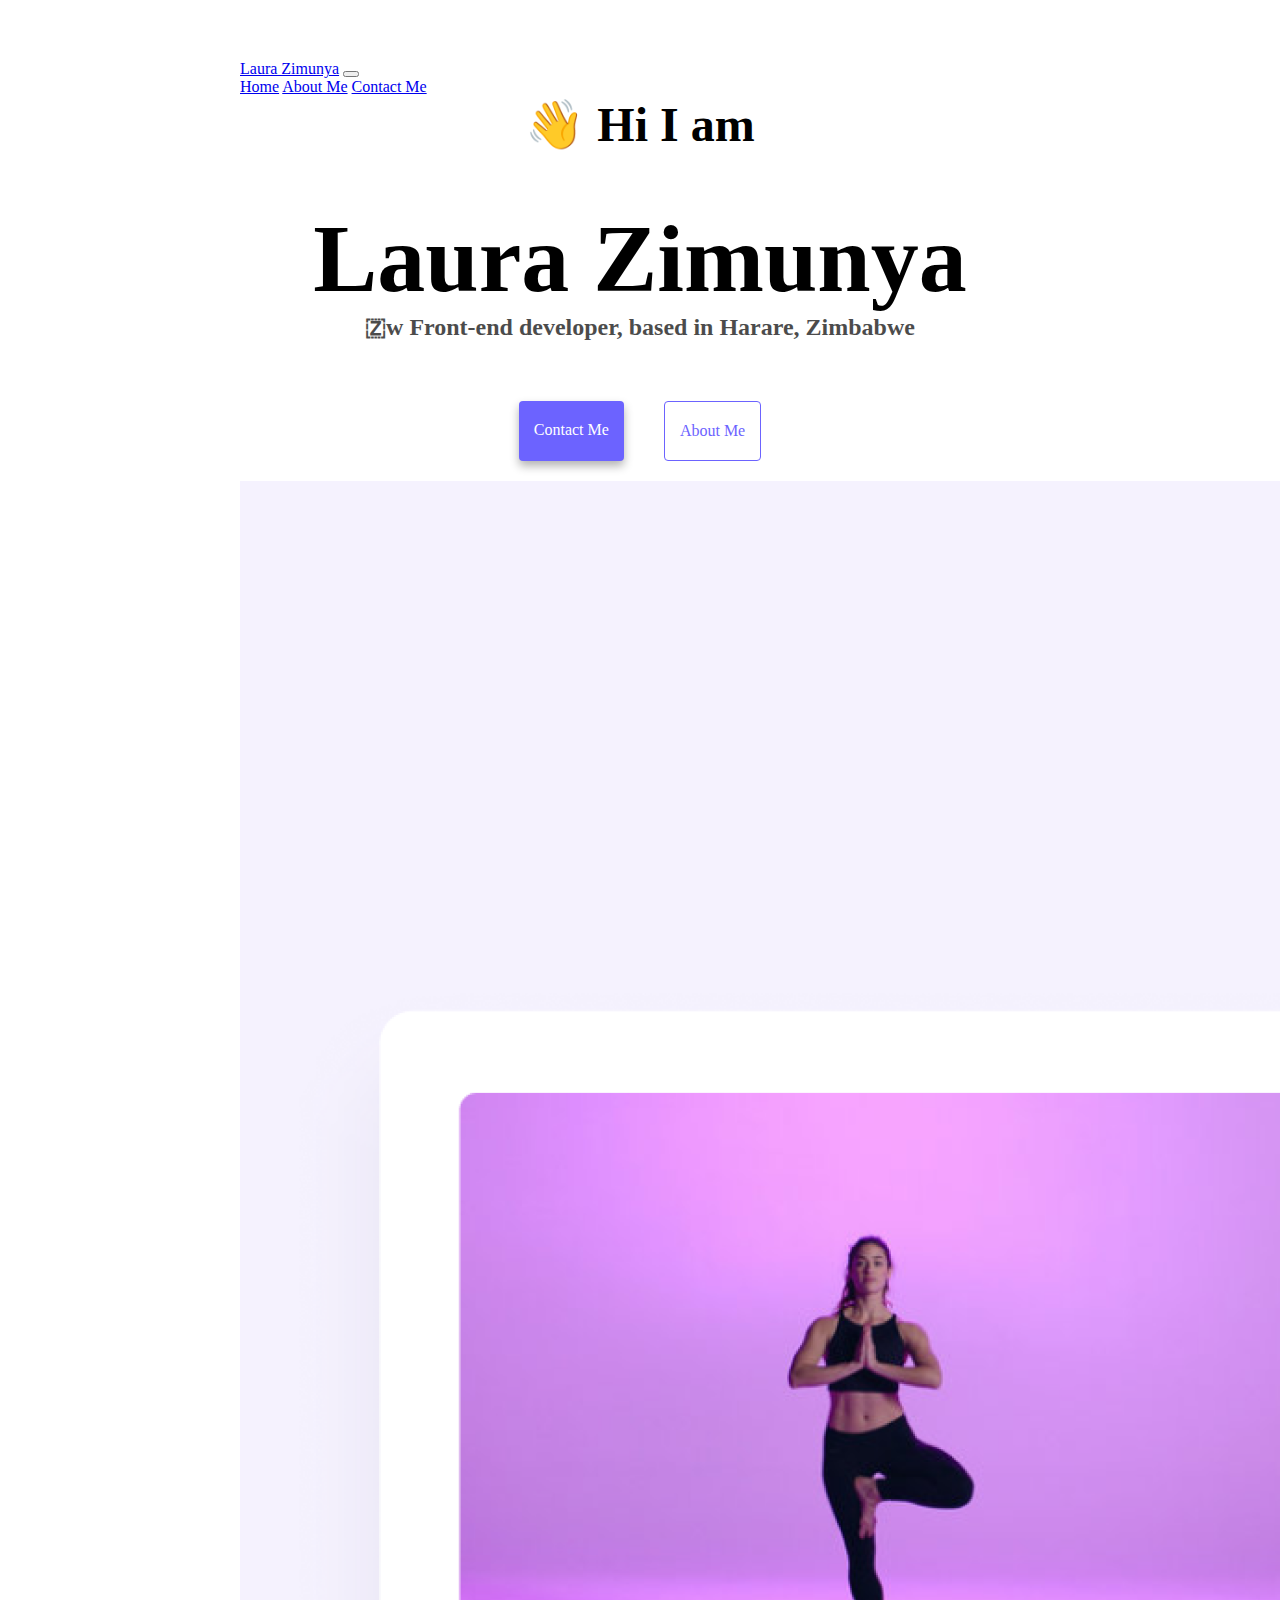
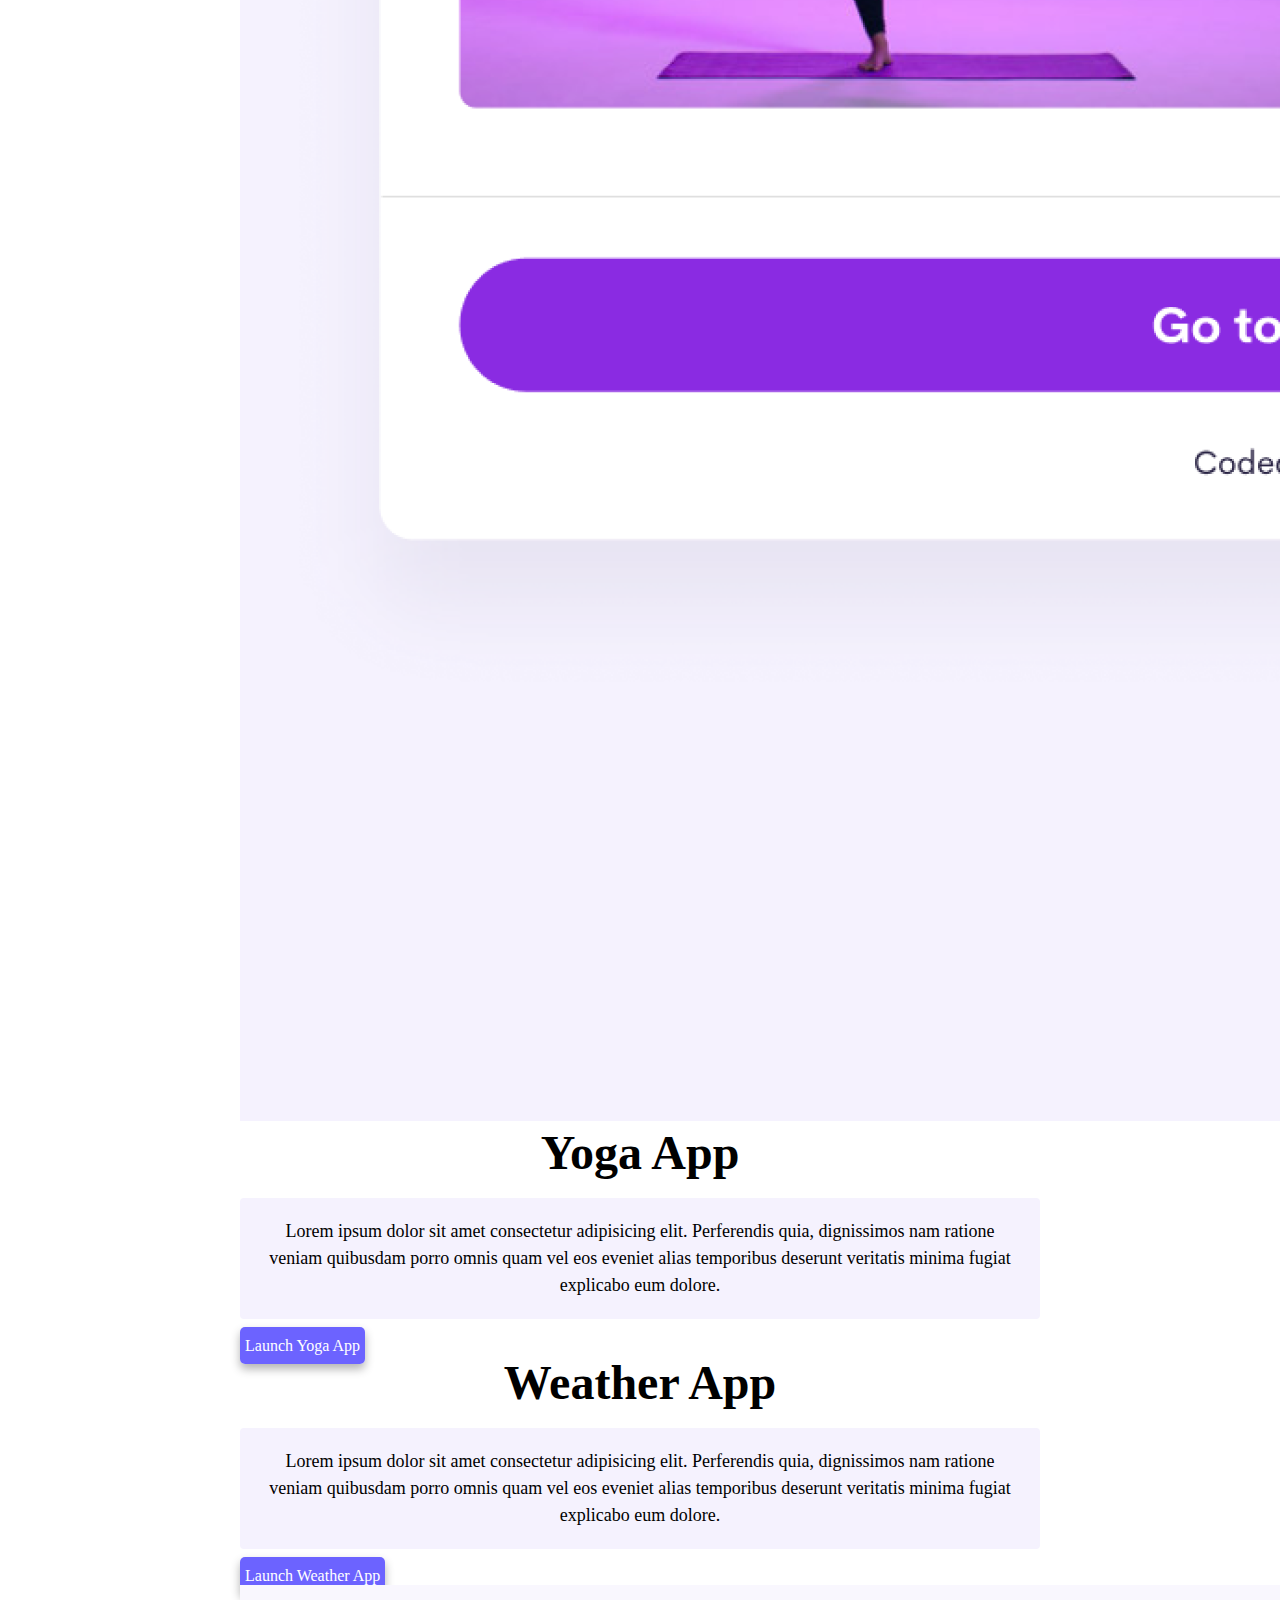
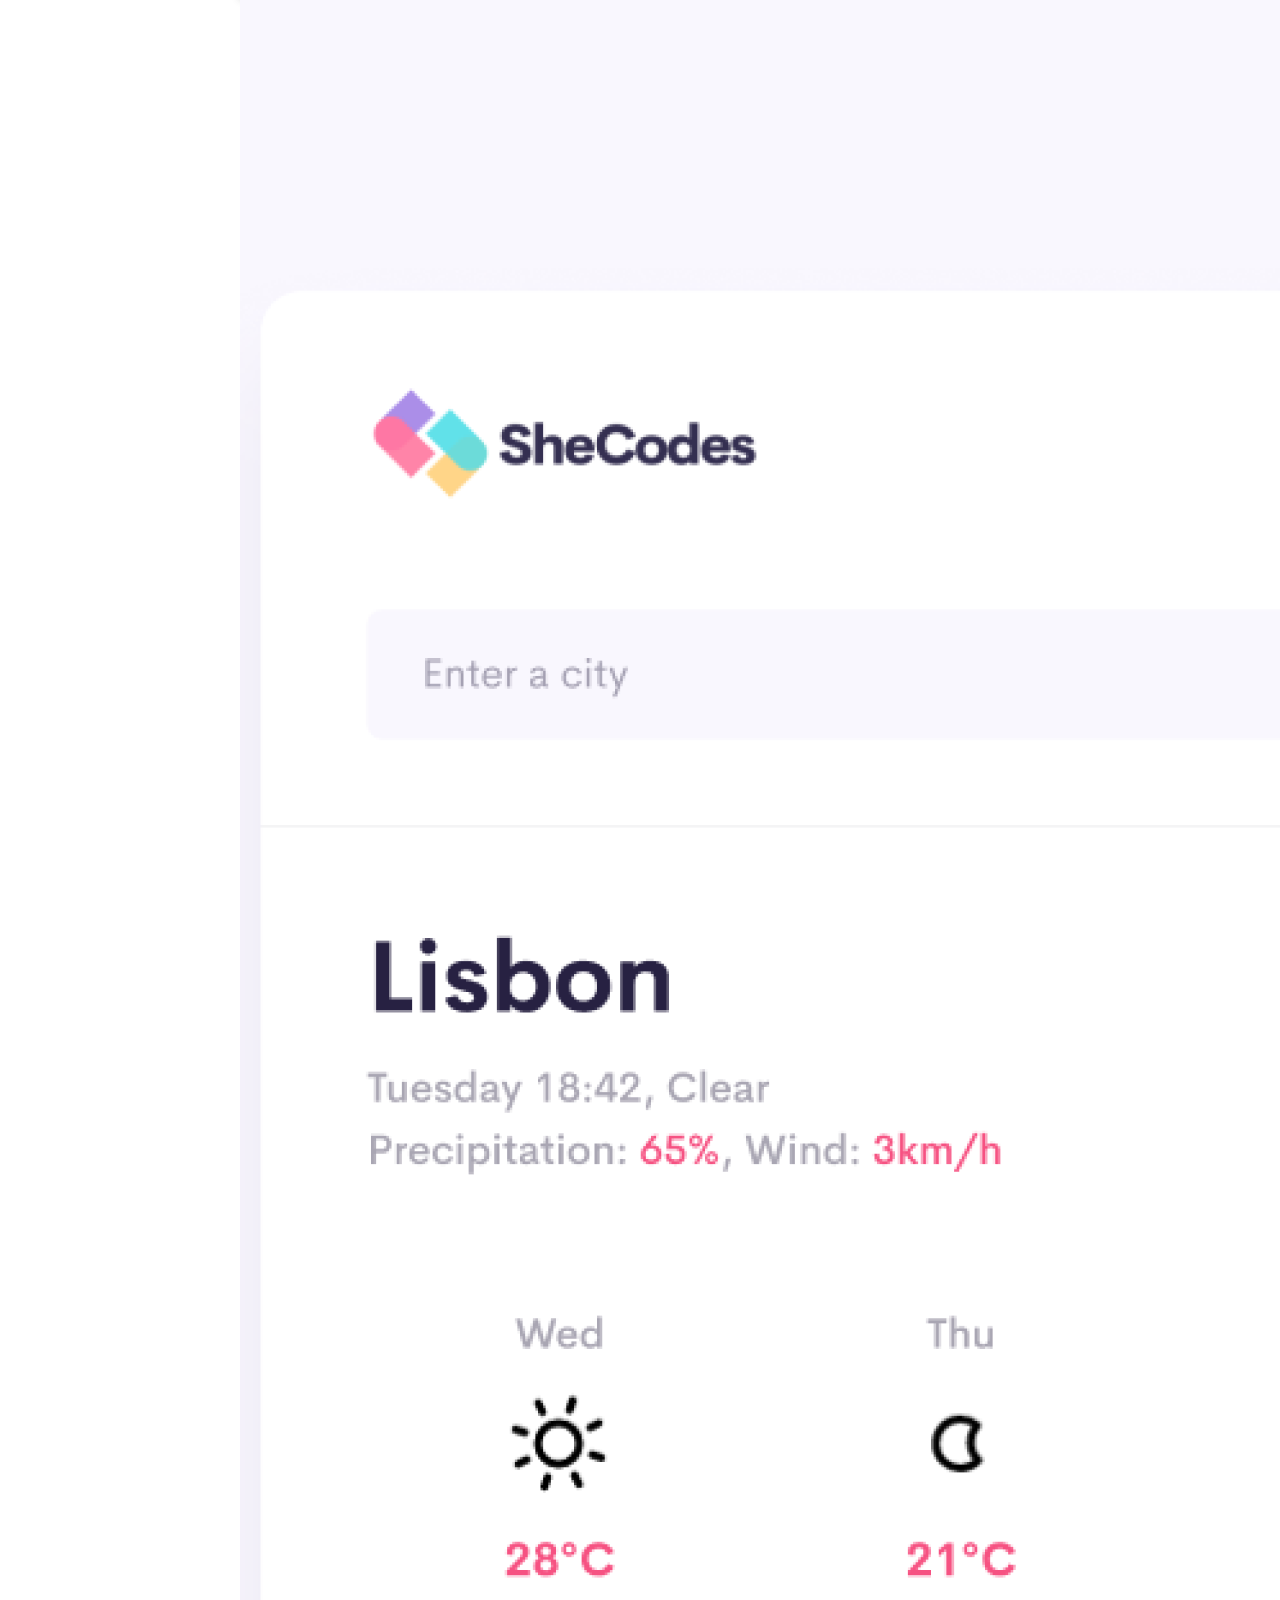
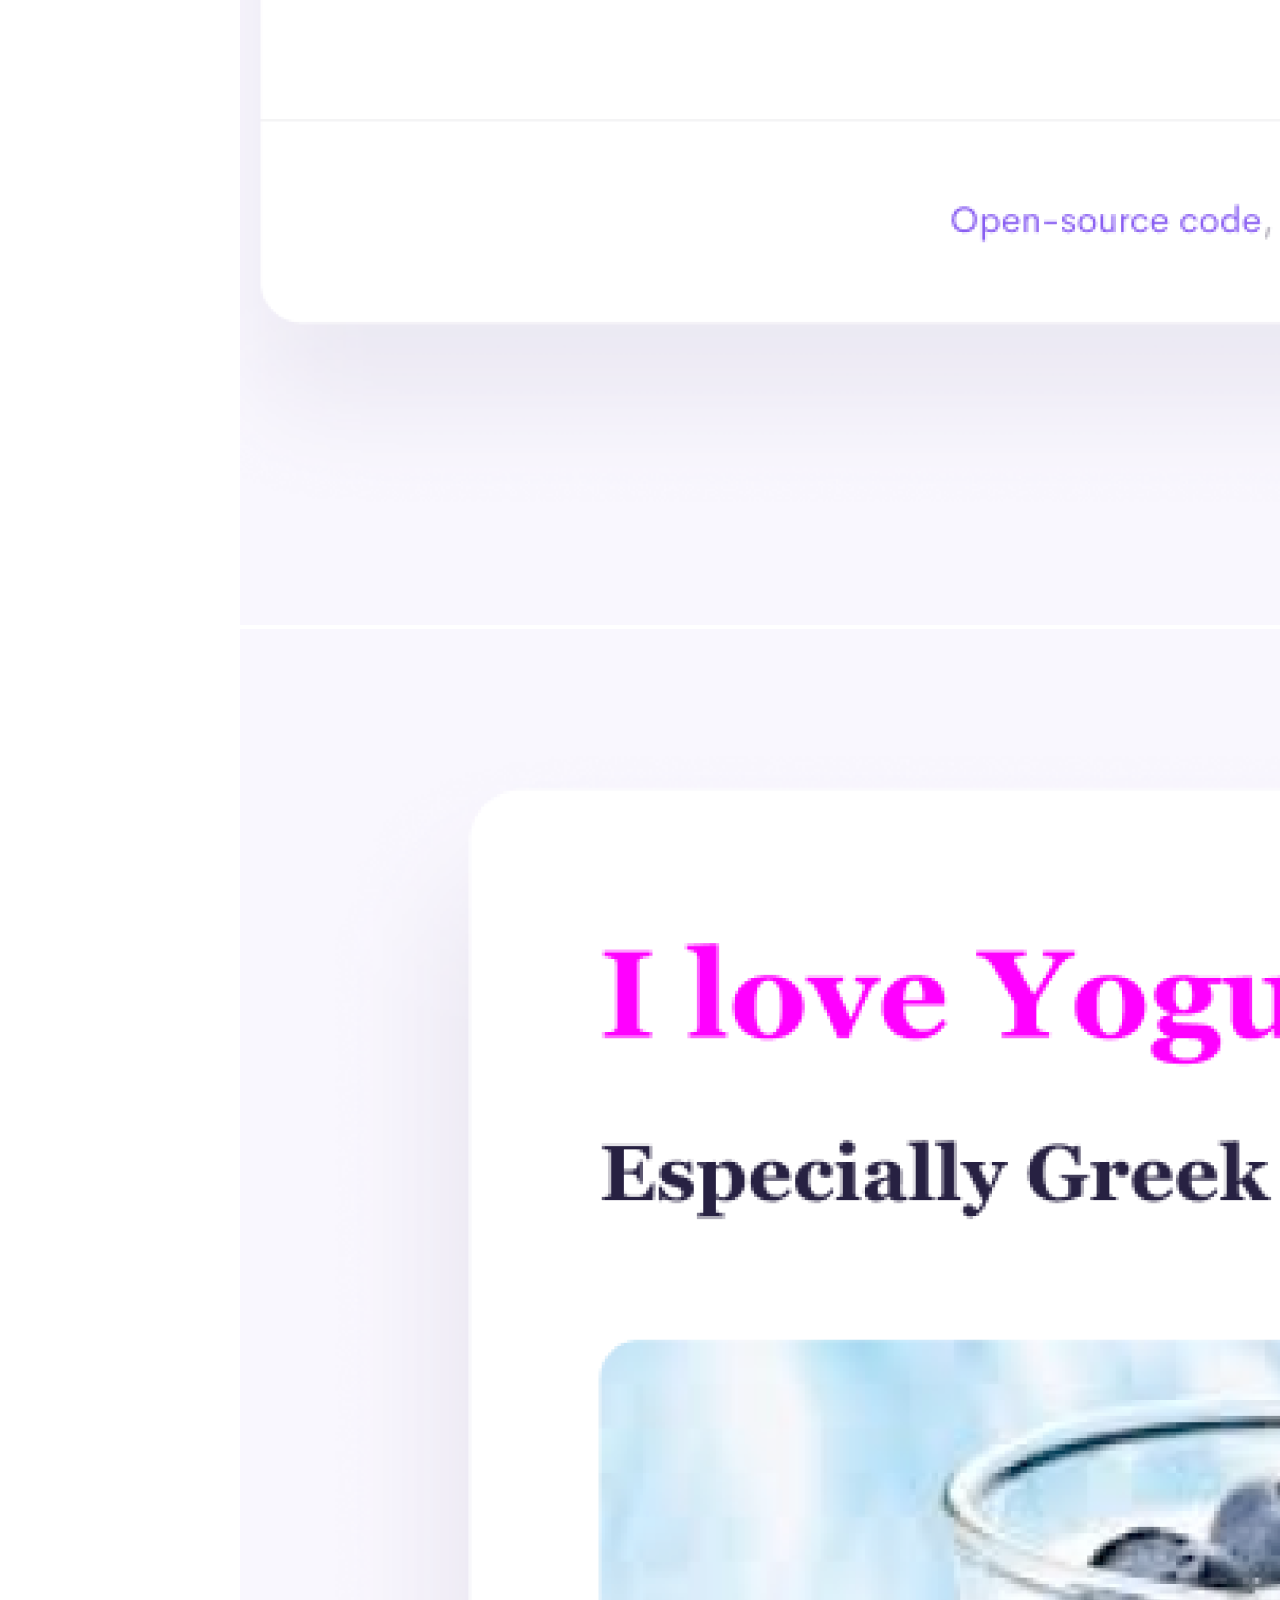
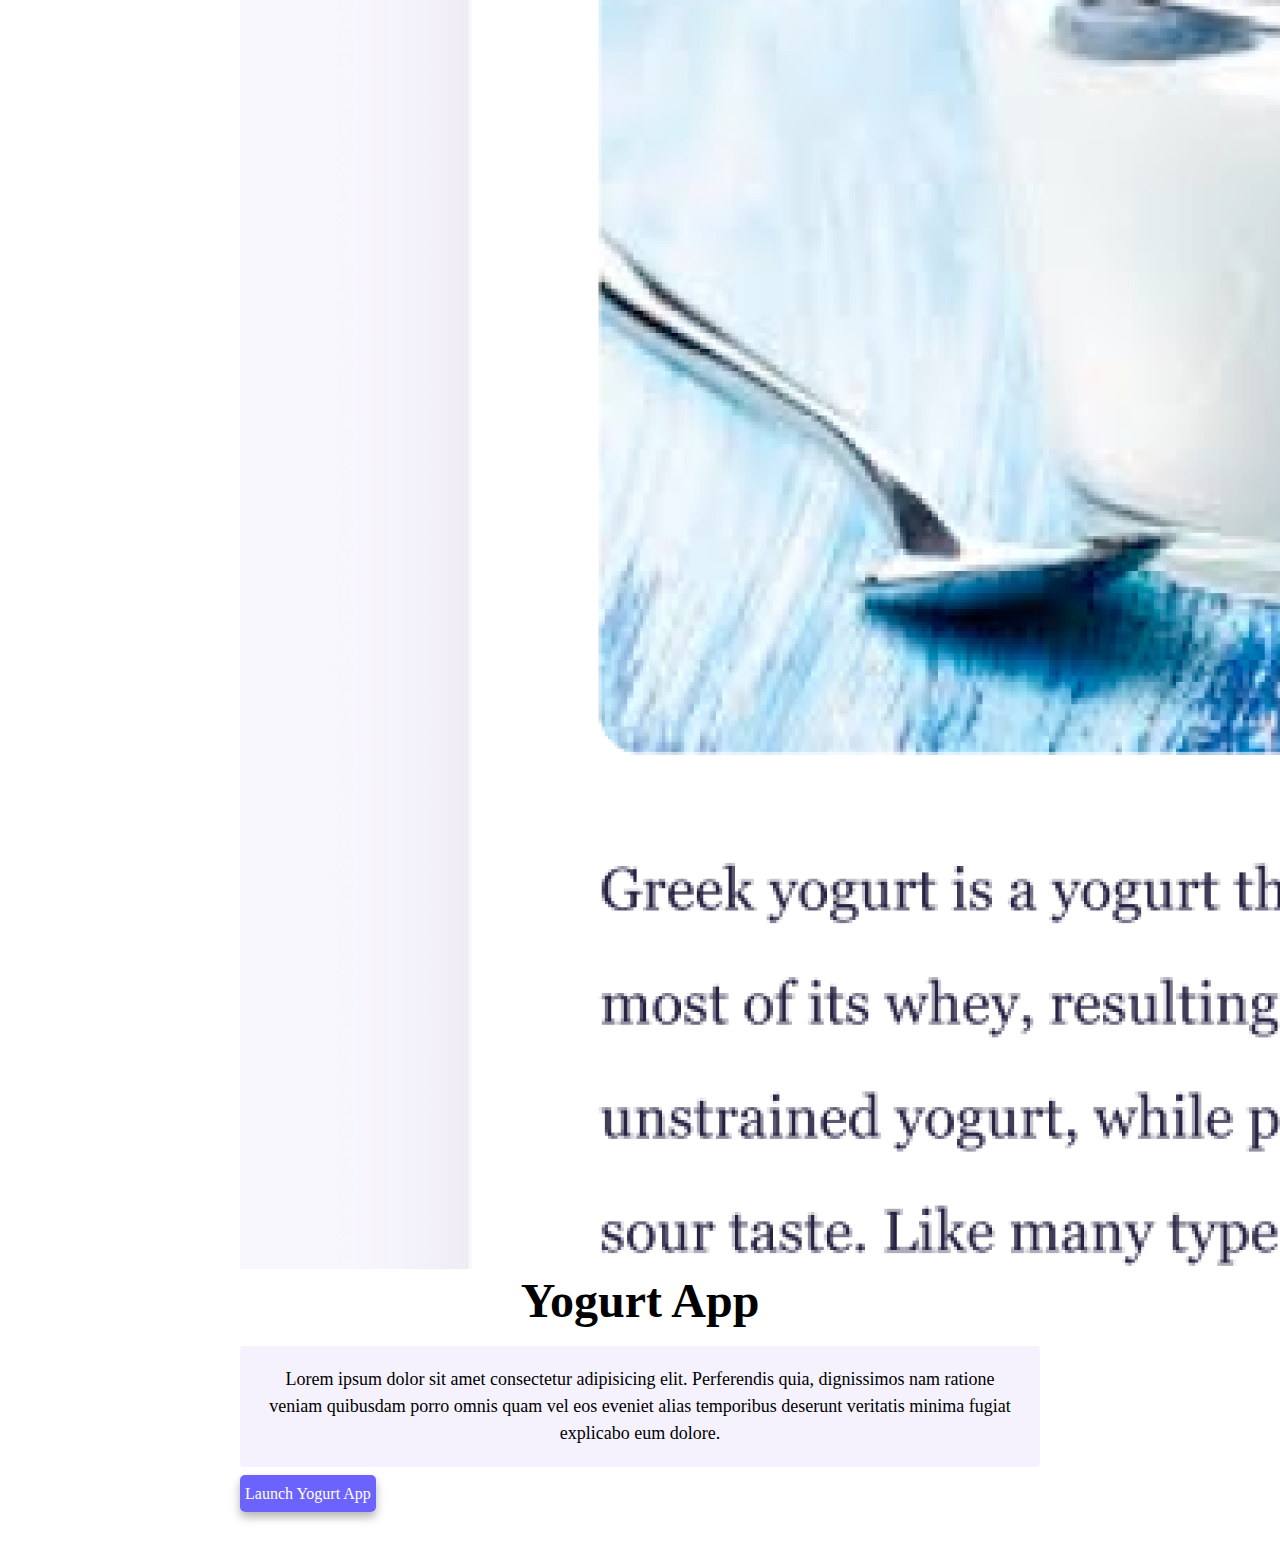
<file: index.html>
<!DOCTYPE html>
<html lang="en">
  <head>
    <meta charset="UTF-8" />
    <meta http-equiv="X-UA-Compatible" content="IE=edge" />
    <meta name="viewport" content="width=device-width, initial-scale=1.0" />
    <title>Front End Developer Laura Zimunya</title>
<meta name="description" content="All about the life of Laura Zimunya a fronend developer based in Harare, Zimbabwe"/>
    <link
      href="https://cdn.jsdelivr.net/npm/bootstrap@5.3.2/dist/css/bootstrap.min.css"
      rel="stylesheet"
      integrity="sha384-T3c6CoIi6uLrA9TneNEoa7RxnatzjcDSCmG1MXxSR1GAsXEV/Dwwykc2MPK8M2HN"
      crossorigin="anonymous"
    />
    <script
      src="https://cdn.jsdelivr.net/npm/bootstrap@5.3.2/dist/js/bootstrap.bundle.min.js"
      integrity="sha384-C6RzsynM9kWDrMNeT87bh95OGNyZPhcTNXj1NW7RuBCsyN/o0jlpcV8Qyq46cDfL"
      crossorigin="anonymous"
    ></script>
    <link rel="stylesheet" href="style.css" />
  </head>
  <body>
    <nav class="navbar navbar-expand-lg bg-body-tertiary fixed-top">
      <div class="container-fluid">
        <a class="navbar-brand" href="#">Laura Zimunya</a>
        <button
          class="navbar-toggler"
          type="button"
          data-bs-toggle="collapse"
          data-bs-target="#navbarNavAltMarkup"
          aria-controls="navbarNavAltMarkup"
          aria-expanded="false"
          aria-label="Toggle navigation"
        >
          <span class="navbar-toggler-icon"></span>
        </button>
        <div class="collapse navbar-collapse" id="navbarNavAltMarkup">
          <div class="navbar-nav">
            <a class="nav-link active" aria-current="page" href="index.html"
              >Home</a>
            <a class="nav-link" href="about.html">About Me</a>
            <a class="nav-link" href="about.html#contact">Contact Me</a>
          </div>
        </div>
      </div>
    </nav>
    <h2>👋 Hi I am</h2>
    <h1>Laura Zimunya</h1>
    <h3>🇿w Front-end developer, based in Harare, Zimbabwe</h3>
        <div class="navigation-links">
      <a href="about.html#contact" class="contact-link">Contact me</a>
      <a href="about.html" class="about-link">About me</a>
    </div>
    <div class="container">
      <div class="row d-flex">
        <div class="col-md-6 "><img src="images/yoga.png" class="img-fluid rounded" alt="Yoga-exercise" ></div>
        <div class="col-md-6">
          <h2>Yoga App</h2>
          <p>
            Lorem ipsum dolor sit amet consectetur adipisicing elit. Perferendis
            quia, dignissimos nam ratione veniam quibusdam porro omnis quam vel
            eos eveniet alias temporibus deserunt veritatis minima fugiat
            explicabo eum dolore.
          </p>
         <a href="" class="primary-link">Launch Yoga App</a>
        </div>
      </div>
    </div>
          <div class="container">
            <div class="row d-flex">
             <div class="col-md-6">
                <h2>Weather App</h2>
                <p>
                  Lorem ipsum dolor sit amet consectetur adipisicing elit. Perferendis
                  quia, dignissimos nam ratione veniam quibusdam porro omnis quam vel
                  eos eveniet alias temporibus deserunt veritatis minima fugiat
                  explicabo eum dolore.
                </p>
                <a href="" class="primary-link">Launch Weather App</a> </div>
                <div class="col-md-6 "><img src="images/weather.png" alt= weather-application class="img-fluid rounded"  ></div></div>
          <div class="container">
            <div class="row d-flex">
              <div class="col-md-6 "><img src="images/yogurt.png" alt= blueberry-yogurt class="img-fluid rounded"></div>
              <div class="col-md-6">
                <h2>Yogurt App</h2>
                <p>
                  Lorem ipsum dolor sit amet consectetur adipisicing elit. Perferendis
                  quia, dignissimos nam ratione veniam quibusdam porro omnis quam vel
                  eos eveniet alias temporibus deserunt veritatis minima fugiat
                  explicabo eum dolore.
                </p>
                <a href="" class="primary-link">Launch Yogurt App</a>
        </div>
      </div>
    </div>
  </body>
</html>
</file>
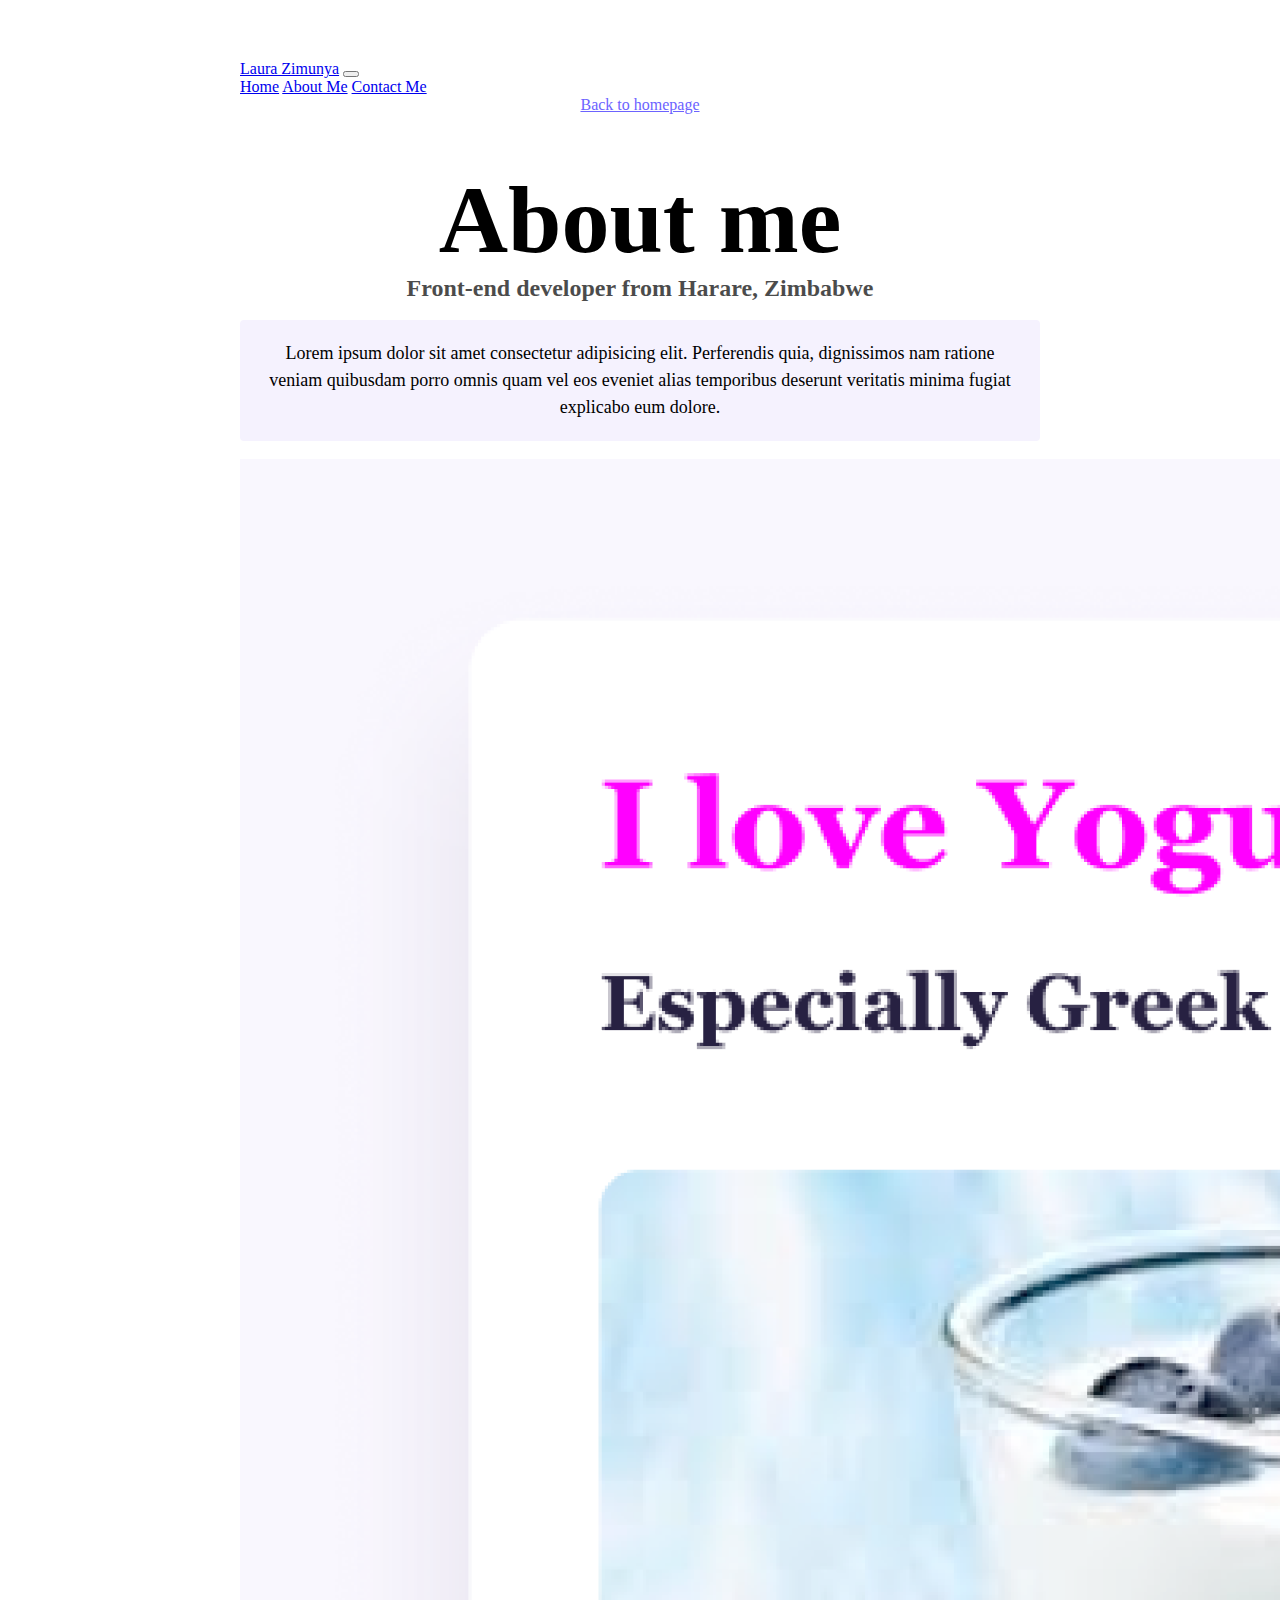
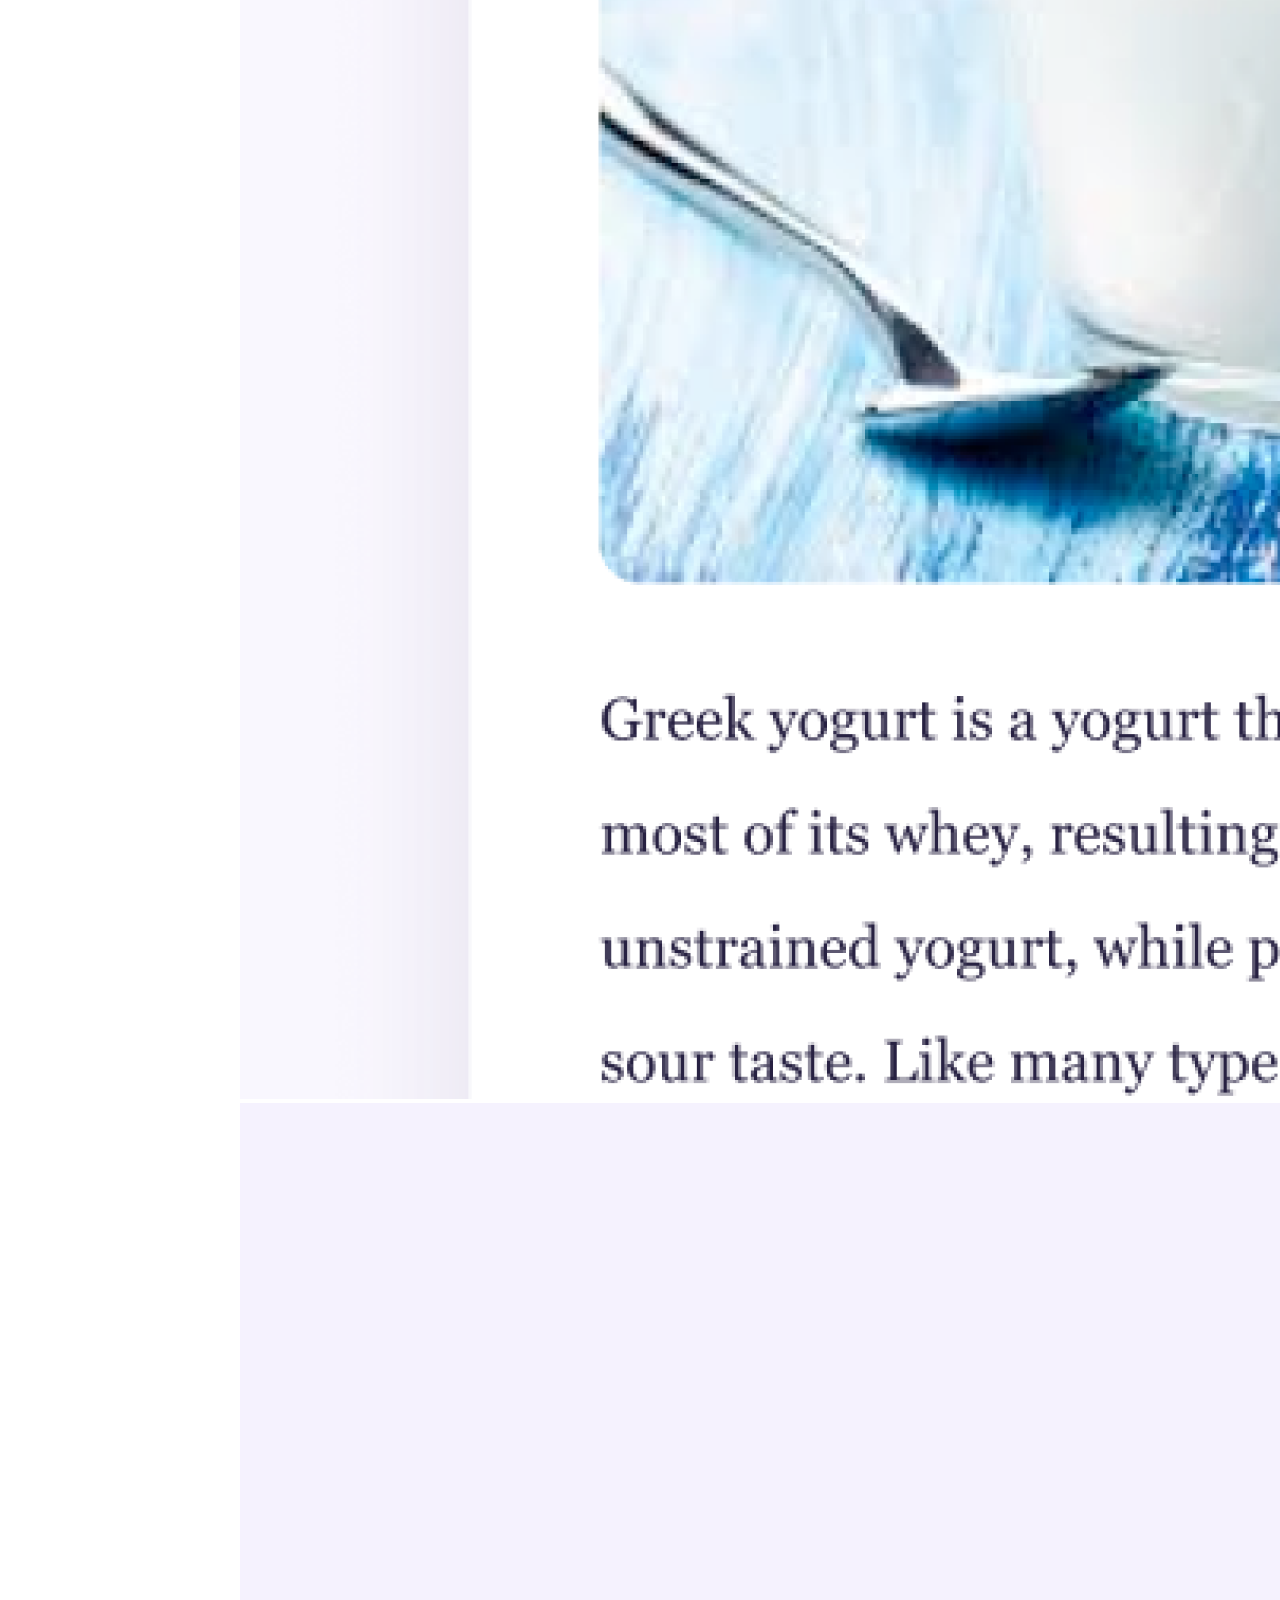
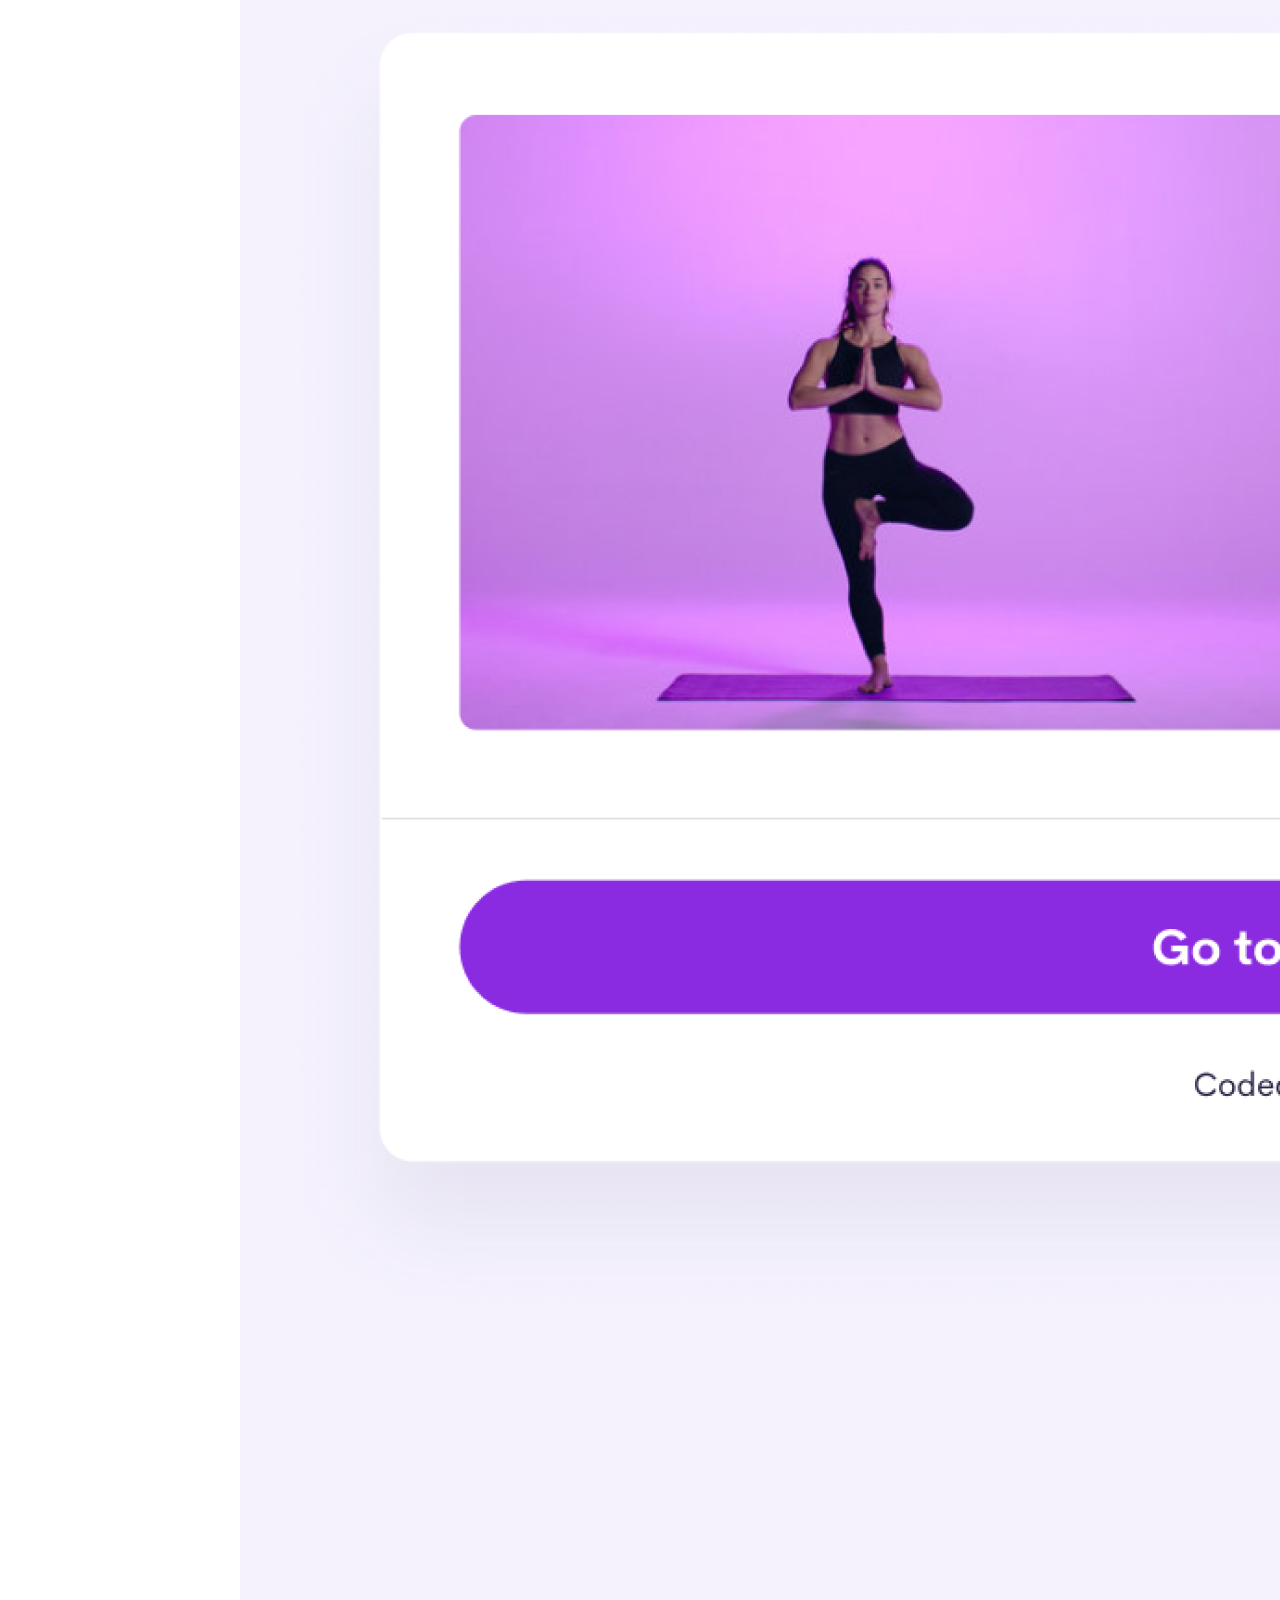
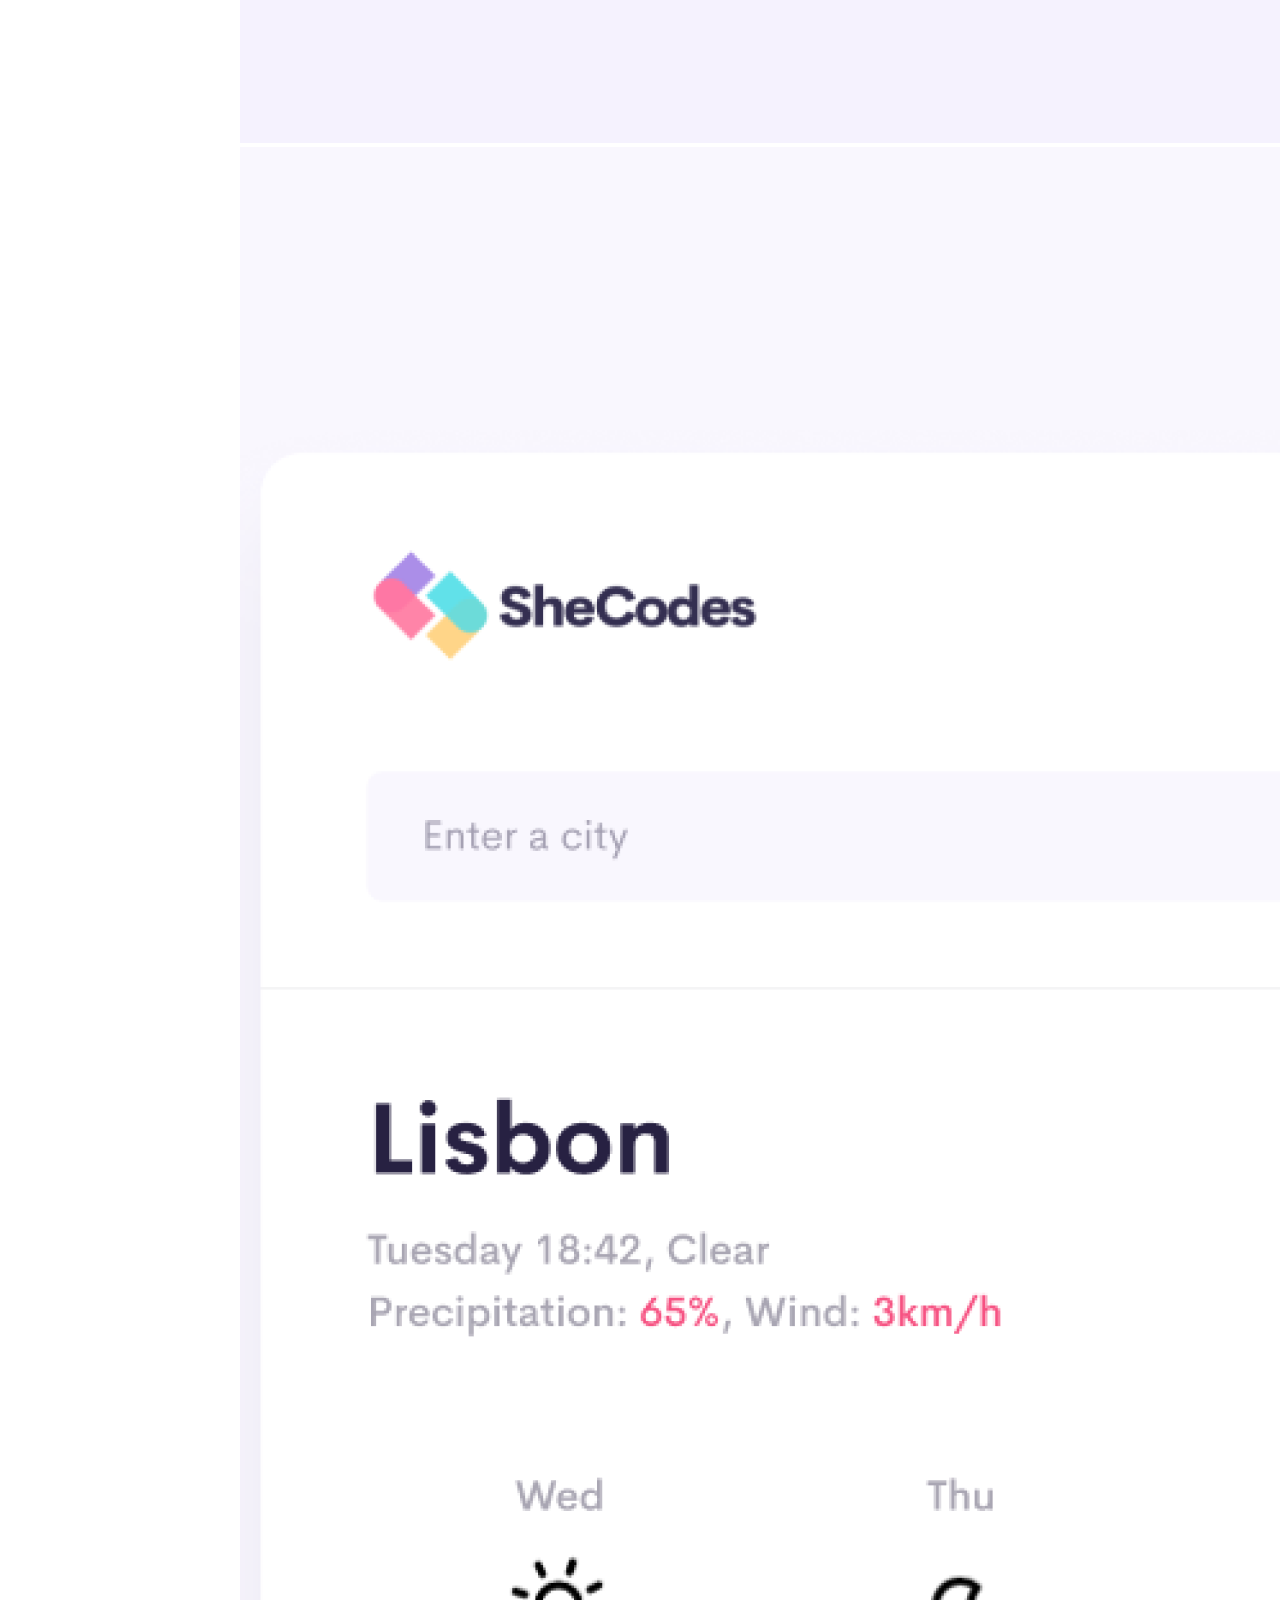
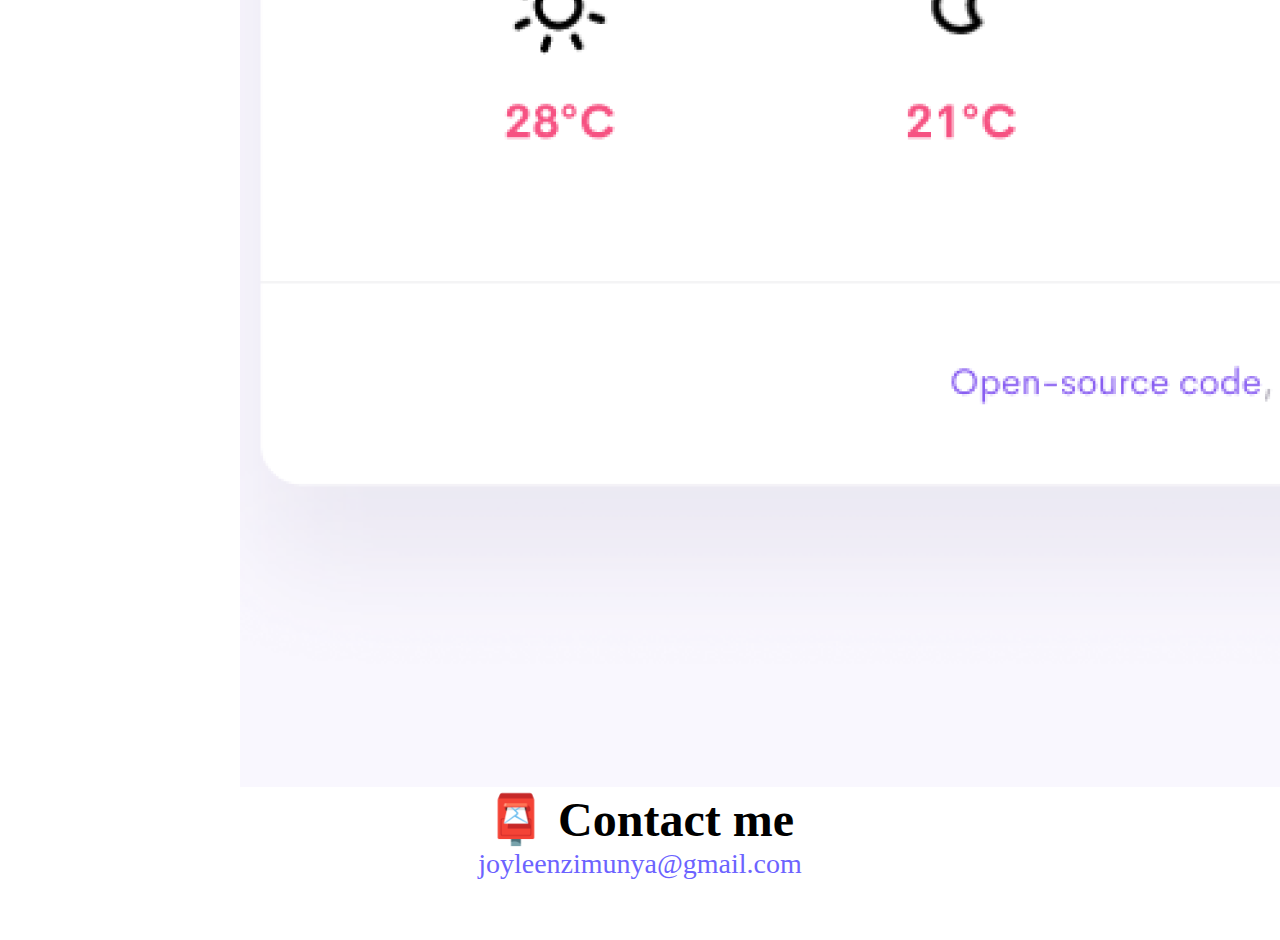
<file: about.html>
<!DOCTYPE html>
<html lang="en">
  <head>
    <meta charset="UTF-8" />
    <meta http-equiv="X-UA-Compatible" content="IE=edge" />
    <meta name="viewport" content="width=device-width, initial-scale=1.0" />
    <link
      href="https://cdn.jsdelivr.net/npm/bootstrap@5.3.2/dist/css/bootstrap.min.css"
      rel="stylesheet"
      integrity="sha384-T3c6CoIi6uLrA9TneNEoa7RxnatzjcDSCmG1MXxSR1GAsXEV/Dwwykc2MPK8M2HN"
      crossorigin="anonymous"
    />
    <script
      src="https://cdn.jsdelivr.net/npm/bootstrap@5.3.2/dist/js/bootstrap.bundle.min.js"
      integrity="sha384-C6RzsynM9kWDrMNeT87bh95OGNyZPhcTNXj1NW7RuBCsyN/o0jlpcV8Qyq46cDfL"
      crossorigin="anonymous"
    ></script>
    <link rel="stylesheet" href="/style.css" />
    <title>About Laura Zimunya</title>
    <meta
      name="description"
      content="Contact Laura Zimunya Best front end developer based in harare"
    />
  </head>
  <body>
    <nav class="navbar navbar-expand-lg bg-body-tertiary fixed-top">
      <div class="container-fluid">
        <a class="navbar-brand" href="#">Laura Zimunya</a>
        <button
          class="navbar-toggler"
          type="button"
          data-bs-toggle="collapse"
          data-bs-target="#navbarNavAltMarkup"
          aria-controls="navbarNavAltMarkup"
          aria-expanded="false"
          aria-label="Toggle navigation"
        >
          <span class="navbar-toggler-icon"></span>
        </button>
        <div class="collapse navbar-collapse" id="navbarNavAltMarkup">
          <div class="navbar-nav">
            <a class="nav-link active" aria-current="page" href="/index.html"
              >Home</a
            >
            <a class="nav-link" href="/about.html">About Me</a>
            <a class="nav-link" href="about.html#contact">Contact Me</a>
          </div>
        </div>
      </div>
    </nav>
    <a href="index.html" class="homepage-link">Back to homepage</a>
    <h1>About me</h1>
    <h3>Front-end developer from Harare, Zimbabwe</h3>
    <p>
      Lorem ipsum dolor sit amet consectetur adipisicing elit. Perferendis quia,
      dignissimos nam ratione veniam quibusdam porro omnis quam vel eos eveniet
      alias temporibus deserunt veritatis minima fugiat explicabo eum dolore.
    </p>
    <div class="container">
      <div class="row d-flex">
        <div class="col-sm-4">
          <img
            src="images/yogurt.png"
            alt="flavourful yogurt"
            class="img-fluid p-2 shadow rounded"
          />
        </div>
        <div class="col-sm-4">
          <img
            src="images/yoga.png"
            alt="yoga exercises"
            class="img-fluid p-2 shadow rounded"
          />
        </div>
        <div class="col-sm-4">
          <img
            src="images/weather.png"
            alt="weather-app developer"
            class="img-fluid p-2 shadow rounded"
          />
        </div>
      </div>
    </div>
    <div id="contact">
      <h2>📮 Contact me</h2>
      <a href="mailto:joyleenzimunya@gmail.com" class="email-link">
        joyleenzimunya@gmail.com
      </a>
    </div>
  </body>
</html>
</file>
<file: style.css>
:root {
  --primary-color: #6c63ff;
  --secondary-color: #f5f2fe;
  --box-shadow: 0 5px 10px rgba(0, 0, 0, 0.3);
}

body {
  margin: 60px auto;
  max-width: 800px;
}

h1,
h2,
h3 {
  text-align: center;
  margin: 0;
}

h1 {
  font-size: 96px;
  margin-top: 50px;
}

h2 {
  font-size: 48px;
}

h3 {
  font-size: 24px;
  opacity: 0.7;
}

p {
  background: var(--secondary-color);
  padding: 20px;
  border-radius: 4px;
  font-size: 18px;
  line-height: 1.5;
  text-align: center;
}

.navigation-links {
  display: flex;
  margin-top: 40px;
  justify-content: center;
}

.navigation-links a {
  margin: 20px;
  border-radius: 4px;
  padding: 20px 15px;
  text-decoration: none;
  text-transform: capitalize;
}

.contact-link {
  background: var(--primary-color);
  box-shadow: var(--box-shadow);
  color: white;
}

.about-link {
  color: var(--primary-color);
  border: 1px solid var(--primary-color);
}

.homepage-link {
  color: var(--primary-color);
  text-align: center;
  display: block;
}

.about-paragraphs {
  display: flex;
  margin: 30px 0;
}

.about-paragraphs p {
  margin: 10px;
}

.email-link {
  display: flex;
  justify-content: center;
  color: var(--primary-color);
  font-size: 28px;
  text-decoration: none;
}

.email-link:hover {
  text-decoration: underline;
}
.primary-link {
  border-radius: 5px;
  padding: 10px 5px;
  background: var(--primary-color);
  box-shadow: var(--box-shadow);
  text-decoration: none;
  color: white;
}
</file>
